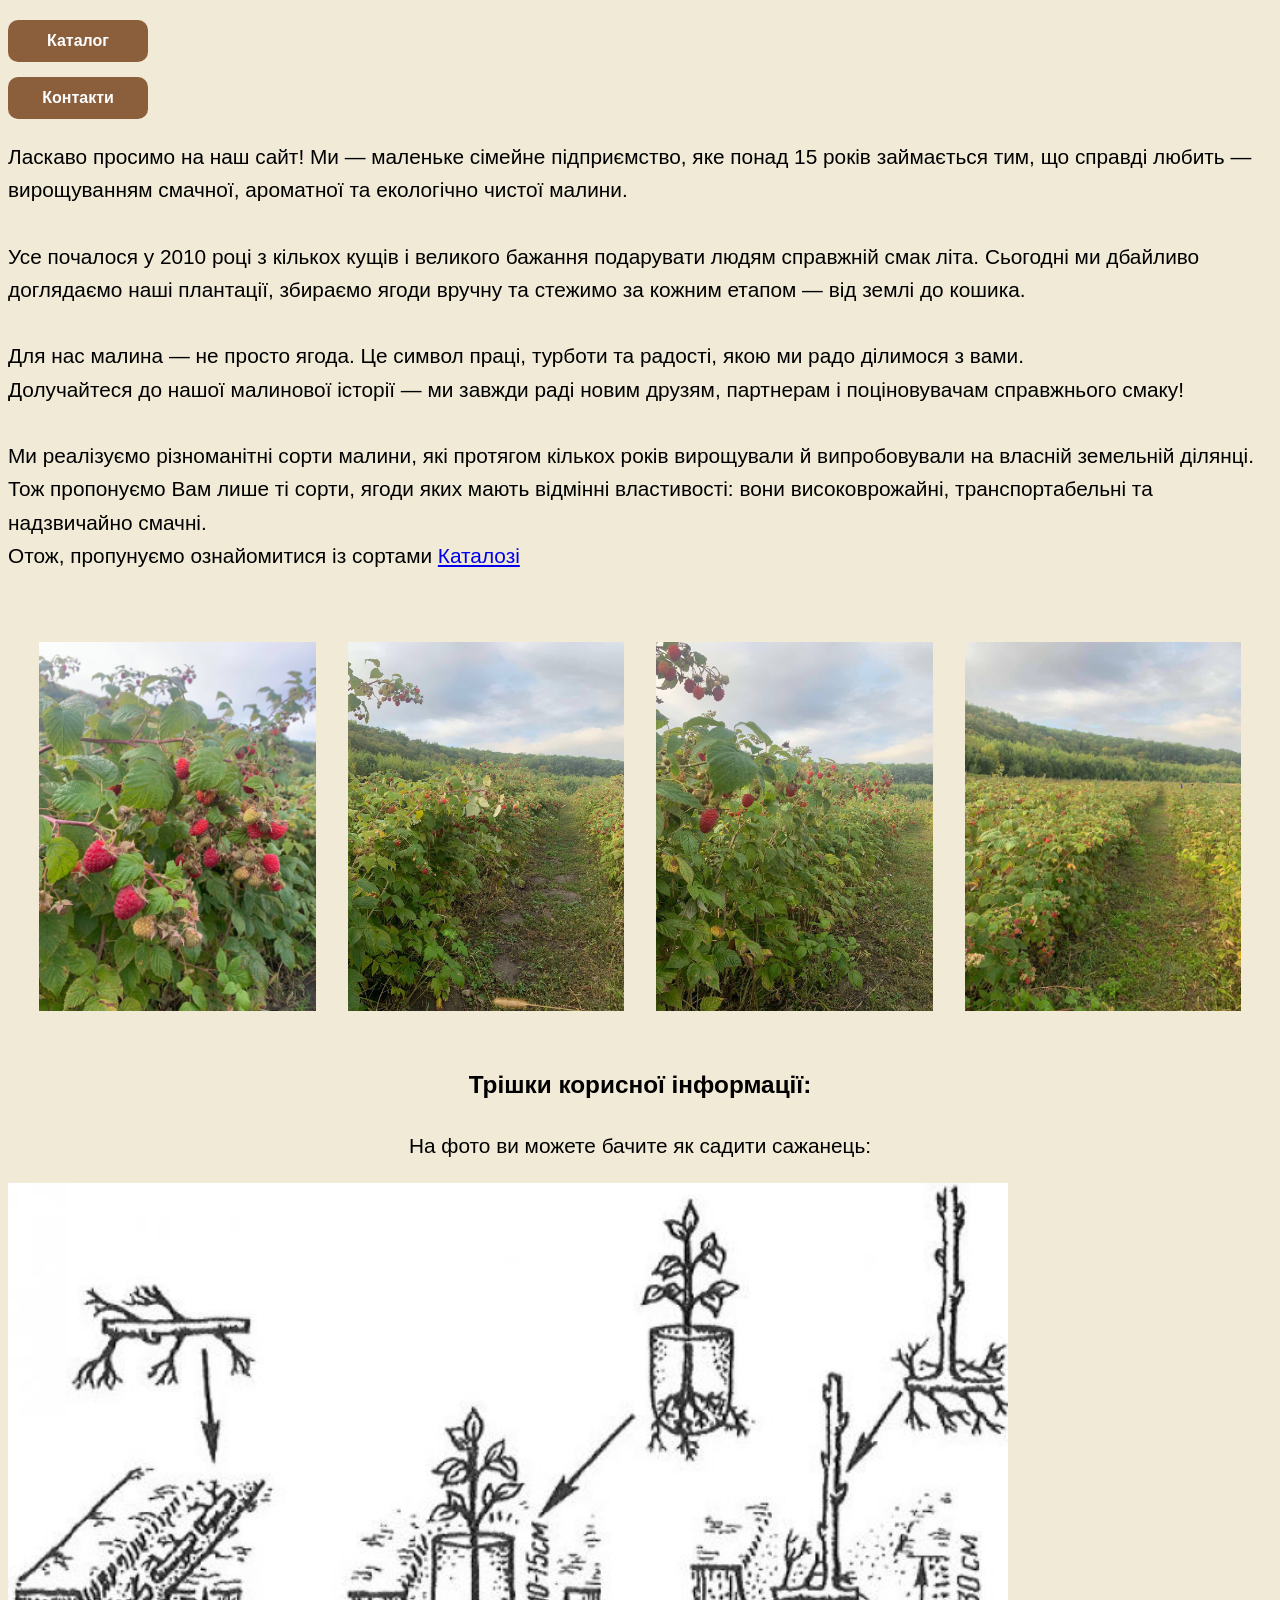
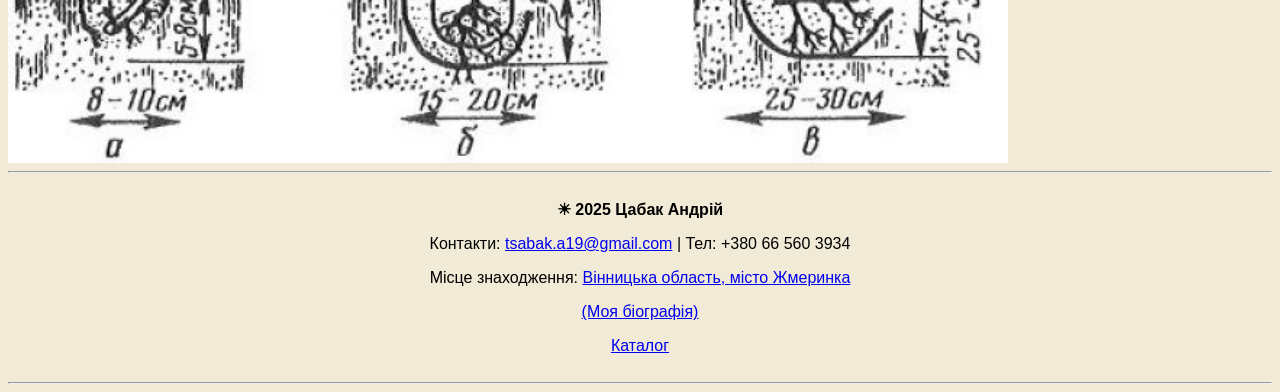
<file: index.html>
<!DOCTYPE html>
<html>
    <head>
     <title>МалинаФерма</title>
     <link rel="stylesheet" href="./i.style.css">
     
    </head>
    <body>
     
        

        <ul  class="menu">  
  

            <li><a href="katalog.html">Каталог</a></li>
            <li> <a href="pro%20nas.html">Контакти </a></li>
            
        </ul>
        
        
       <p  class="text">Ласкаво просимо на наш сайт! Ми — маленьке сімейне підприємство, яке понад 15 років займається тим, що справді любить — вирощуванням смачної, ароматної та екологічно чистої малини. <br>

<br>  Усе почалося у 2010 році з кількох кущів і великого бажання подарувати людям справжній смак літа. Сьогодні ми дбайливо доглядаємо наші плантації, збираємо ягоди вручну та стежимо за кожним етапом — від землі до кошика. <br>
  
<br> Для нас малина — не просто ягода. Це символ праці, турботи та радості, якою ми радо ділимося з вами.  
  
<br> Долучайтеся до нашої малинової історії — ми завжди раді новим друзям, партнерам і поціновувачам справжнього смаку! <br>
<br>Ми реалізуємо різноманітні сорти малини, які протягом кількох років вирощували й випробовували на власній земельній ділянці. 
<br>Тож пропонуємо Bам лише ті сорти, ягоди яких мають відмінні властивості: вони високоврожайні, транспортабельні та надзвичайно смачні.
<br> Отож, пропунуємо ознайомитися із сортами <a  class="decoration" href="katalog.html">Каталозі</a>  </p>

<br>  
<div  class="center" >
      <table cellspacing="30"  >
      <tr>
        
        <td class="foto1"><img src="photo_5368464973040317860_w.jpg" alt="" width="300"></td>
        
        
        <td class="foto1"><img src="photo_5368464973040317863_y.jpg" alt="" width="300"></td>
        
      
        <td class="foto1"><img src="photo_5368464973040317866_y.jpg" alt="" width="300"></td>
        
        
        <td class="foto1"><img src="photo_5368464973040317867_w.jpg" alt="" width="300"></td>
        
      </tr>
    </table>
    </div> 
    
      <div style="text-align: center ;" class="text">  
        <h3>Трішки корисної інформації:</h3>
       <p>На фото ви можете бачите як садити сажанець:</p>
       <a href="https://www.youtube.com/watch?v=1vSkmsgTlW0" target="_blank">
       <img src="./як висаджувати малину (октавія).jpg"  alt="Зображення малини " width="1000" >
       </a></div>
       
    </body>
    
  <footer>
    <hr>
    <div class="center">
    <table  width="100%">
      <tr>
        <td style="text-align: center;">
          <p><strong>☀︎ 2025 Цабак Андрій</strong></p>
          <p>Контакти: <a href="mailto:tsabak.a19@gmail.com"email.>tsabak.a19@gmail.com</a> | Тел: +380 66 560 3934</p>
           <p>Місце знаходження:  <a href="https://www.google.com/maps/place/%D0%96%D0%BC%D0%B5%D1%80%D0%B8%D0%BD%D0%BA%D0%B0,+%D0%92%D1%96%D0%BD%D0%BD%D0%B8%D1%86%D1%8C%D0%BA%D0%B0+%D0%BE%D0%B1%D0%BB%D0%B0%D1%81%D1%82%D1%8C/@49.0312807,28.0821204,12.6z/data=!4m6!3m5!1s0x4732a29eea829a9d:0xcfa8490cd0cf2c20!8m2!3d49.0390512!4d28.1085937!16zL20vMGRzeXAx?entry=ttu&g_ep=EgoyMDI1MDQzMC4xIKXMDSoASAFQAw%3D%3D " target="_blank">Вінницька область, місто Жмеринка</big></a></p>
            <p><a href="https://tilda.cc/page/?pageid=70366349&previewmode=yes" target="_blank">(Моя біографія)</a></p>
          <p>
            
           
            <a href="file:///C:/Users/ADMIN/Desktop/CSS=HTML/katalog.html">Каталог</a> 
        
          </p>
        </td>
      </tr>
    </table>
    </div>
    <hr>
  </footer>

</html>
</file>
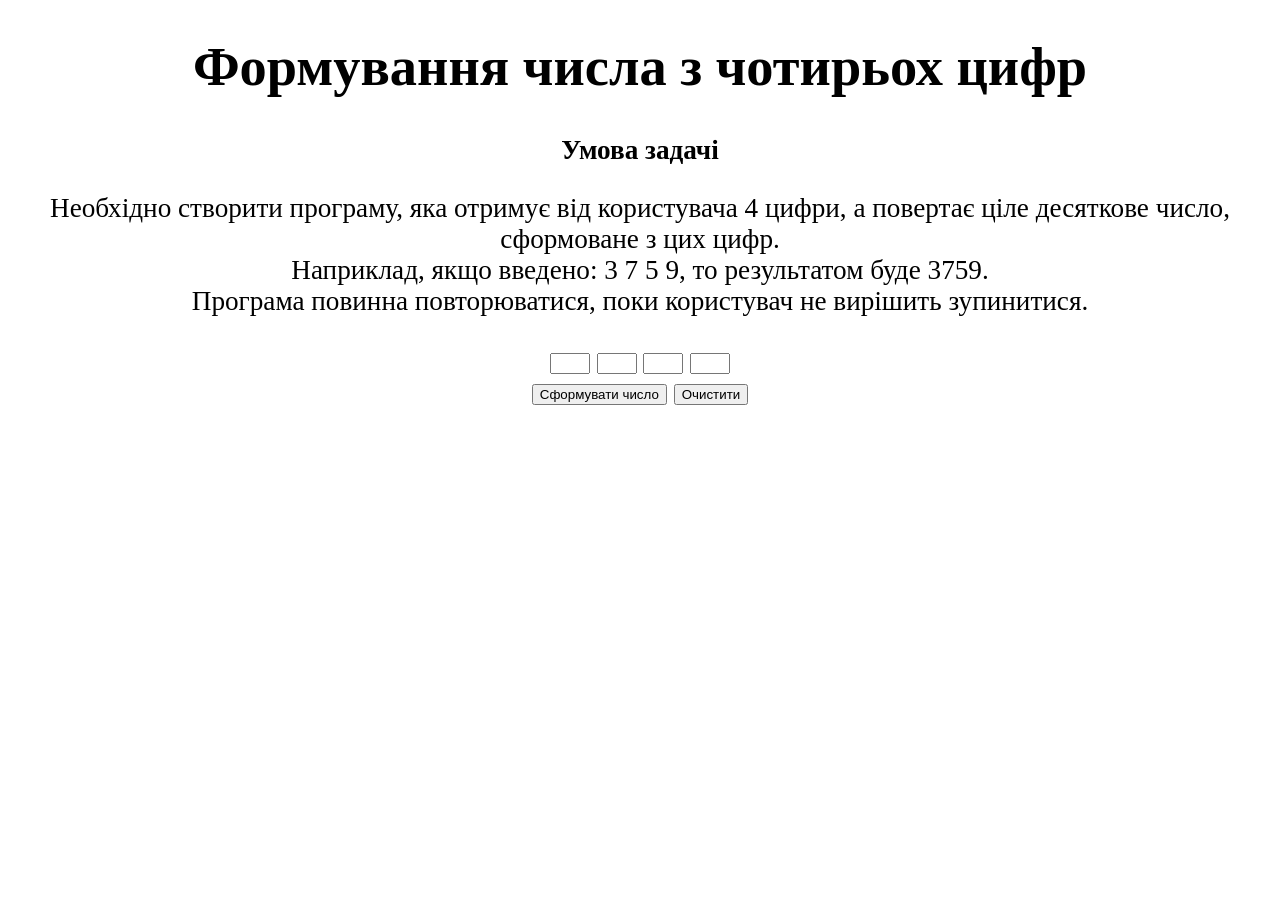
<file: fi.html>
<!DOCTYPE html>
<html lang="uk">
<head>
  <meta charset="UTF-8">
  <title>Формування числа з 4 цифр</title>
  <link rel="stylesheet" href="./fi.css">
</head>
<body>

  <h1>Формування числа з чотирьох цифр</h1>

  <div>
    <strong>Умова задачі</strong>
    <p>
      Необхідно створити програму, яка отримує від користувача 4 цифри,
      а повертає ціле десяткове число, сформоване з цих цифр. <br>
      Наприклад, якщо введено: 3 7 5 9, то результатом буде 3759. <br>
      Програма повинна повторюватися, поки користувач не вирішить зупинитися.
    </p>
  </div>

  <div>
    <input type="number" id="digit1" min="0" max="9">
    <input type="number" id="digit2" min="0" max="9">
    <input type="number" id="digit3" min="0" max="9">
    <input type="number" id="digit4" min="0" max="9">
  </div>

  <button onclick="generateNumber()">Сформувати число</button>
  <button onclick="clearAll()">Очистити</button>

  <div id="result"></div>
  <div id="error"></div>

  

  <script>
    function formNumber(a, b, c, d) {
      return a * 1000 + b * 100 + c * 10 + d;
    }

    function generateNumber() {
      const d1 = parseInt(document.getElementById("digit1").value);
      const d2 = parseInt(document.getElementById("digit2").value);
      const d3 = parseInt(document.getElementById("digit3").value);
      const d4 = parseInt(document.getElementById("digit4").value);

      const resultDiv = document.getElementById("result");
      const errorDiv = document.getElementById("error");

      resultDiv.textContent = '';
      errorDiv.textContent = '';

      if (
        isNaN(d1) || isNaN(d2) || isNaN(d3) || isNaN(d4) ||
        d1 < 0 || d1 > 9 || d2 < 0 || d2 > 9 || d3 < 0 || d3 > 9 || d4 < 0 || d4 > 9
      ) {
        errorDiv.textContent = " Введіть усі 4 цифри від 0 до 9.";
        return;
      }

      const number = formNumber(d1, d2, d3, d4);
      resultDiv.textContent = ` Отримане число ${number}`;

      
      const newItem = document.createElement("li");
      newItem.textContent = number;
      historyList.appendChild(newItem);
    }

    function clearAll() {
      document.getElementById("digit1").value = '';
      document.getElementById("digit2").value = '';
      document.getElementById("digit3").value = '';
      document.getElementById("digit4").value = '';

      document.getElementById("result").textContent = '';
      document.getElementById("error").textContent = '';
      
    }
  </script>

</body>
</html>
</file>
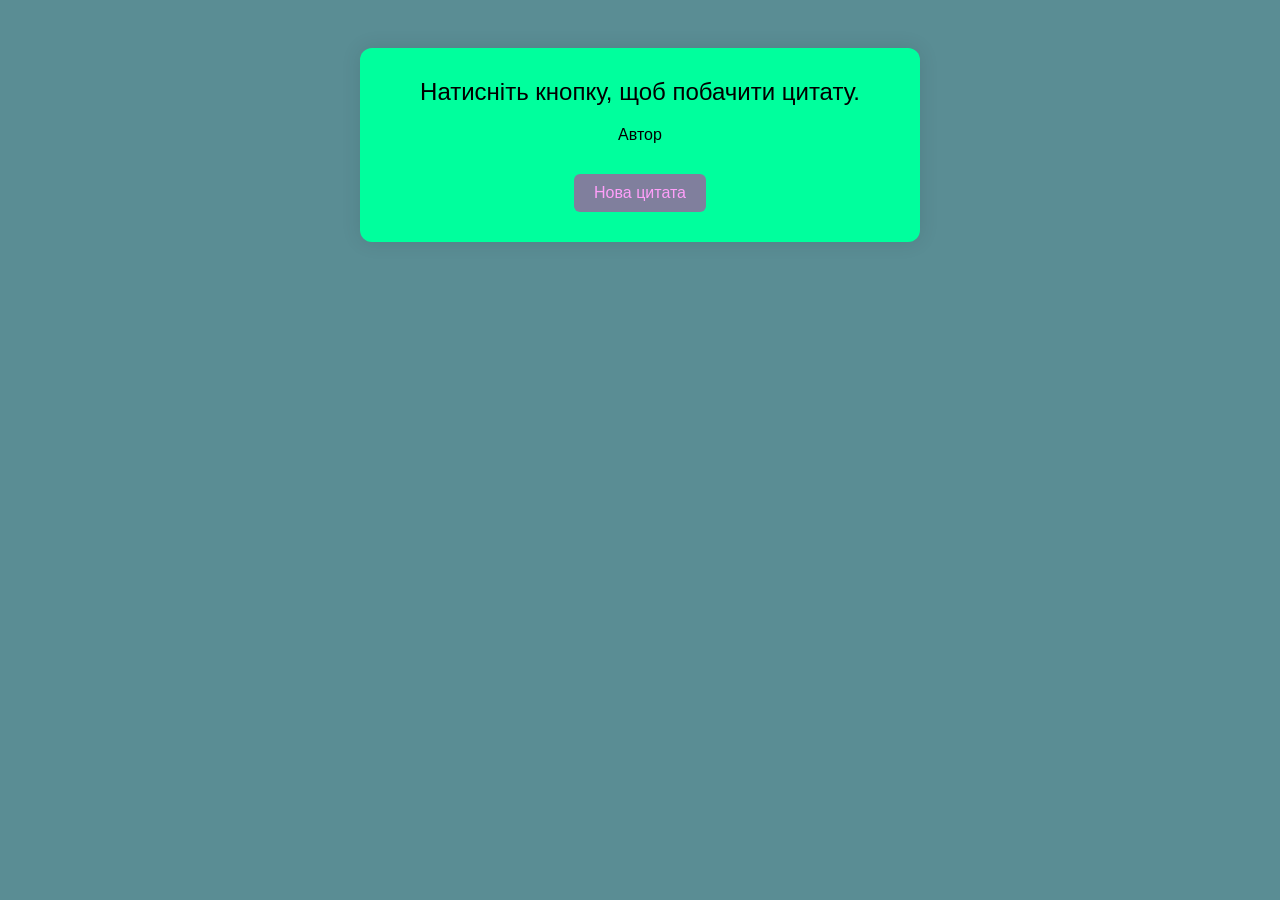
<file: generet.html>
<!DOCTYPE html>
<html lang="uk">
<head>
  <meta charset="UTF-8">
  <title>Генератор випадкових цитат</title>
  <style>
    body {
      font-family: 'Arial', sans-serif;
      background-color: #5a8d94;
      padding: 40px;
      text-align: center;
    }

    .quote-box {
      background: rgb(0, 255, 157);
      border-radius: 12px;
      padding: 30px;
      max-width: 500px;
      margin: auto;
      box-shadow: 0 0 20px rgba(0,0,0,0.1);
    }

    .quote {
      font-size: 1.5em;
      margin-bottom: 20px;
    }

    .author {
      font-size: 1em;
      color: #000000;
    }

    button {
      margin-top: 30px;
      padding: 10px 20px;
      font-size: 1em;
      border: none;
      background-color: #ff009d80;
      color: rgb(255, 159, 250);
      border-radius: 6px;
      cursor: pointer;
    }

    button:hover {
      background-color: #7e0f6bad;
    }
  </style>
</head>
<body>

  <div class="quote-box">
    <div class="quote" id="quote">Натисніть кнопку, щоб побачити цитату.</div>
    <div class="author" id="author">Автор</div>
    <button onclick="newQuote()">Нова цитата</button>
  </div>

  <script>
    const quotes = [
      { text: "Спочатку вони ігнорують тебе, потім сміються з тебе, потім борються з тобою, а потім ти перемагаєш.", author: "Махатма Ганді" },
      { text: "Просто зроби це!", author: "Шайа ЛаБаф" },
      { text: "Життя не шахмати, одного мата не хвате ", author: "Вадим" },
      { text: "Успіх приходить до тих, хто діє, а не чекає.", author: "Альберт Ейнштейн" },
      { text: "Закон самоіндукції допомагає здати іспит з фізики", author: "Ілько"},
      { text: "Сон, для слабких", author: "Ілько" }
      
    ];

    function newQuote() {
      const randomIndex = Math.floor(Math.random() * quotes.length);
      document.getElementById("quote").textContent = quotes[randomIndex].text;
      document.getElementById("author").textContent = "— " + quotes[randomIndex].author;
    }
  </script>

</body>
</html>
</file>
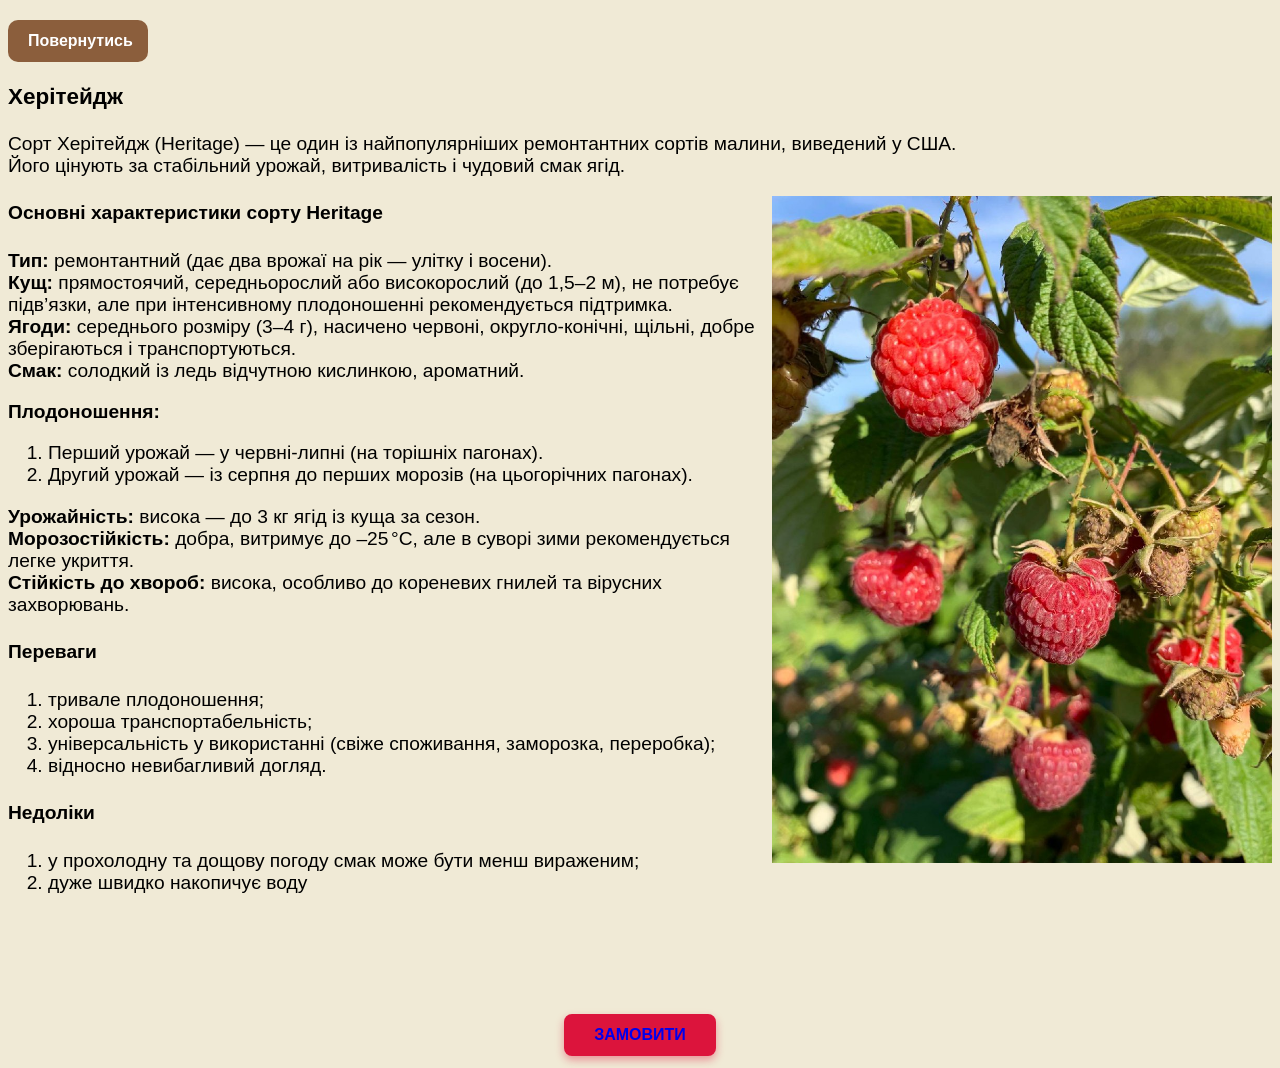
<file: heritedg.html>
<!DOCTYPE html>
<html lang="en">
<head>
    <meta charset="UTF-8">
    <meta name="viewport" content="width=device-width, initial-scale=1.0">
    <title>Херітейдж</title>
    <link rel="stylesheet" href="k.style.css">
</head>
<body>
   
    <ul class="menu">
        <li><a href="katalog.html">Повернутись</a></li>
    </ul>
    <big>
 <h3>Херітейдж</h3> 
 <p>Сорт Херітейдж (Heritage) — це один із найпопулярніших ремонтантних сортів малини, виведений у США.
 <br>Його цінують за стабільний урожай, витривалість і чудовий смак ягід.</p>
 <img src="./photo_5368464973040319043_y.jpg" alt="" style="float: right; width: 500px">  
</body>
 <h4>Основні характеристики сорту Heritage</h4>
 <p><strong>Тип:</strong> ремонтантний (дає два врожаї на рік — улітку і восени).
 <br><strong>Кущ:</strong> прямостоячий, середньорослий або високорослий (до 1,5–2 м), не потребує підв’язки, але при інтенсивному плодоношенні рекомендується підтримка.
 <br><strong>Ягоди:</strong> середнього розміру (3–4 г), насичено червоні, округло-конічні, щільні, добре зберігаються і транспортуються.
 <br><strong>Смак:</strong> солодкий із ледь відчутною кислинкою, ароматний.</p>
 <strong>Плодоношення:</strong>
<ol>
    <li>Перший урожай — у червні-липні (на торішніх пагонах).</li>

 <li>Другий урожай — із серпня до перших морозів (на цьогорічних пагонах).</li>
    </ol>
 <p><strong>Урожайність:</strong> висока — до 3 кг ягід із куща за сезон.
 <br><strong>Морозостійкість:</strong> добра, витримує до –25 °C, але в суворі зими рекомендується легке укриття.
 <br><strong>Стійкість до хвороб:</strong> висока, особливо до кореневих гнилей та вірусних захворювань. </p>
 <h4>Переваги</h4>
 <ol>
 <li> тривале плодоношення;</li>
 <li> хороша транспортабельність;</li>
<li> універсальність у використанні (свіже споживання, заморозка, переробка); </li>
 <li>відносно невибагливий догляд.</li>
 </ol>
 <h4>Недоліки</h4>
 <ol>
 <li> у прохолодну та дощову погоду смак може бути менш вираженим;</li>
 <li>дуже швидко накопичує воду</p></li>
 </ol>

 </big>

 
        <button class="lo">
        <a href="zamovlena.html?">ЗАМОВИТИ </a>
      </button>
    </font>
 </body>

</html>
</file>
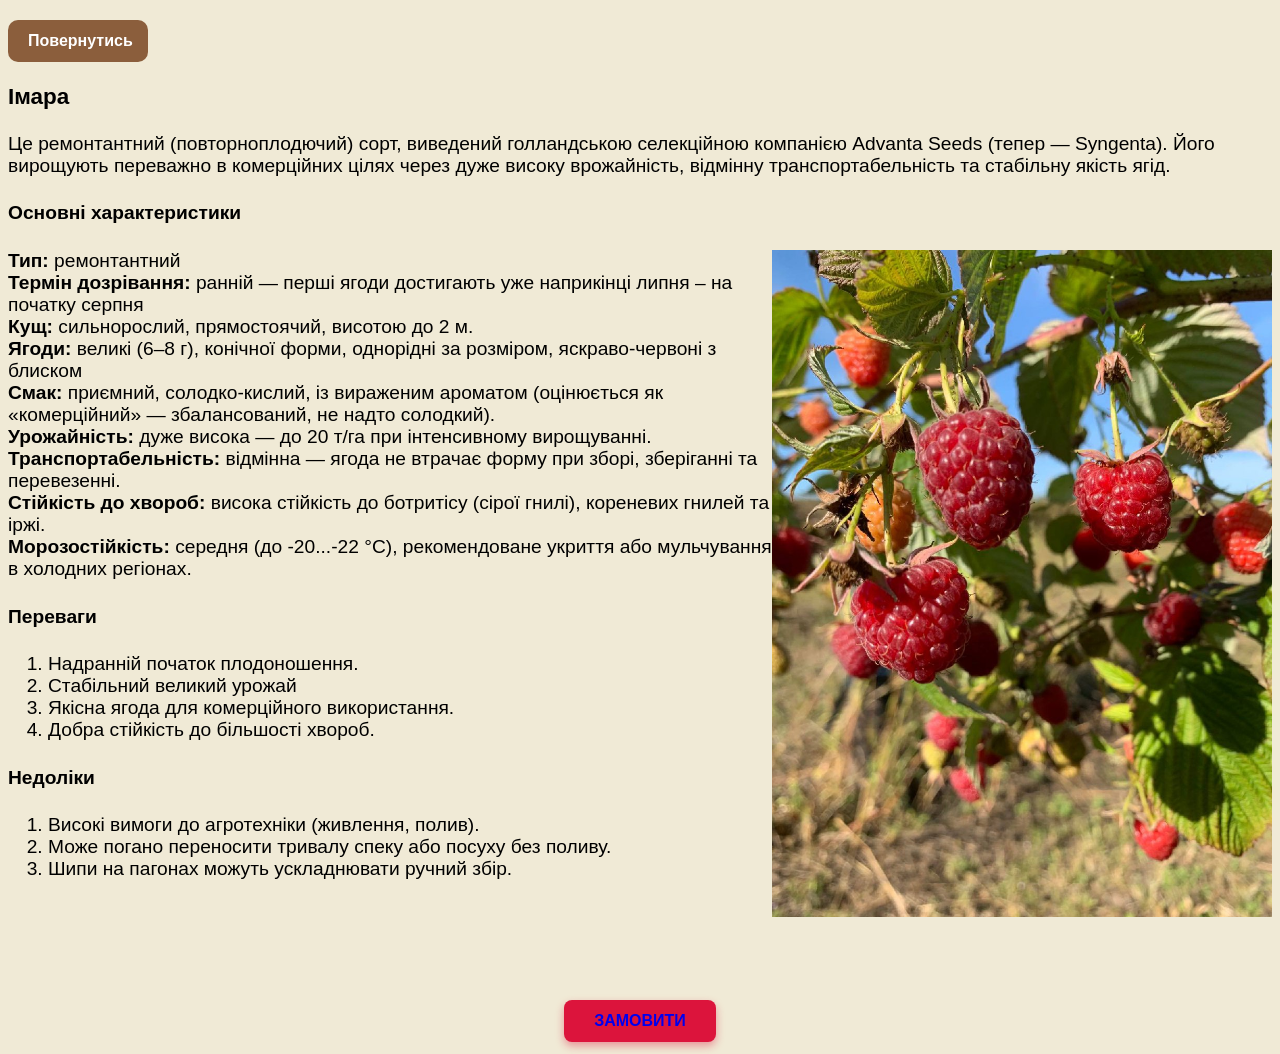
<file: imara.html>
<!DOCTYPE html>
<html lang="en">
<head>
    <meta charset="UTF-8">
    <meta name="viewport" content="width=device-width, initial-scale=1.0">
    <title>Імара</title>
    <link rel="stylesheet" href="k.style.css">
    
</head>
<body >
     
    <ul class="menu">
        <li><a href="katalog.html">Повернутись</a></li>
    </ul>
    <big>
    <h3>Імара</h3>
    <P>Це ремонтантний (повторноплодючий) сорт, виведений голландською селекційною компанією Advanta Seeds (тепер — Syngenta). Його вирощують переважно в комерційних цілях через дуже високу врожайність, відмінну транспортабельність та стабільну якість ягід.</P>
    <h4>Основні характеристики</h4>
    <img src="./photo_5368464973040319041_y.jpg" alt=""  style="float: right; width: 500px">
    <p><strong>Тип:</strong> ремонтантний
    <br><strong>Термін дозрівання:</strong> ранній — перші ягоди достигають уже наприкінці липня – на початку серпня 
    <br><strong>Кущ:</strong> сильнорослий, прямостоячий, висотою до 2 м.
    <br><strong>Ягоди:</strong> великі (6–8 г), конічної форми, однорідні за розміром, яскраво-червоні з блиском
    <br><strong>Смак:</strong> приємний, солодко-кислий, із вираженим ароматом (оцінюється як «комерційний» — збалансований, не надто солодкий).
     <br><strong>Урожайність:</strong> дуже висока — до 20 т/га при інтенсивному вирощуванні.
    <br><strong>Транспортабельність:</strong> відмінна — ягода не втрачає форму при зборі, зберіганні та перевезенні.
    <br><strong>Стійкість до хвороб:</strong> висока стійкість до ботритісу (сірої гнилі), кореневих гнилей та іржі.
    <br>  <strong>  Морозостійкість:</strong> середня (до -20...-22 °C), рекомендоване укриття або мульчування в холодних регіонах.</p>

     <h4> Переваги</h4>
     <ol>
     <li> Надранній початок плодоношення.</li>
     <li> Стабільний великий урожай</li>
     <li> Якісна ягода для комерційного використання.</li>
     <li>Добра стійкість до більшості хвороб.</li> 
     </ol>
       
    <h4>Недоліки</h4>
    <ol>
    <li> Високі вимоги до агротехніки (живлення, полив).</li>
    <li> Може погано переносити тривалу спеку або посуху без поливу.</li>
    <li> Шипи на пагонах можуть ускладнювати ручний збір.</li>
    </ol>
    </big>
    
        <button class="lo">
        <a href="zamovlena.html?">ЗАМОВИТИ </a>
      </button>
    </font>
</body>

</html>
</file>
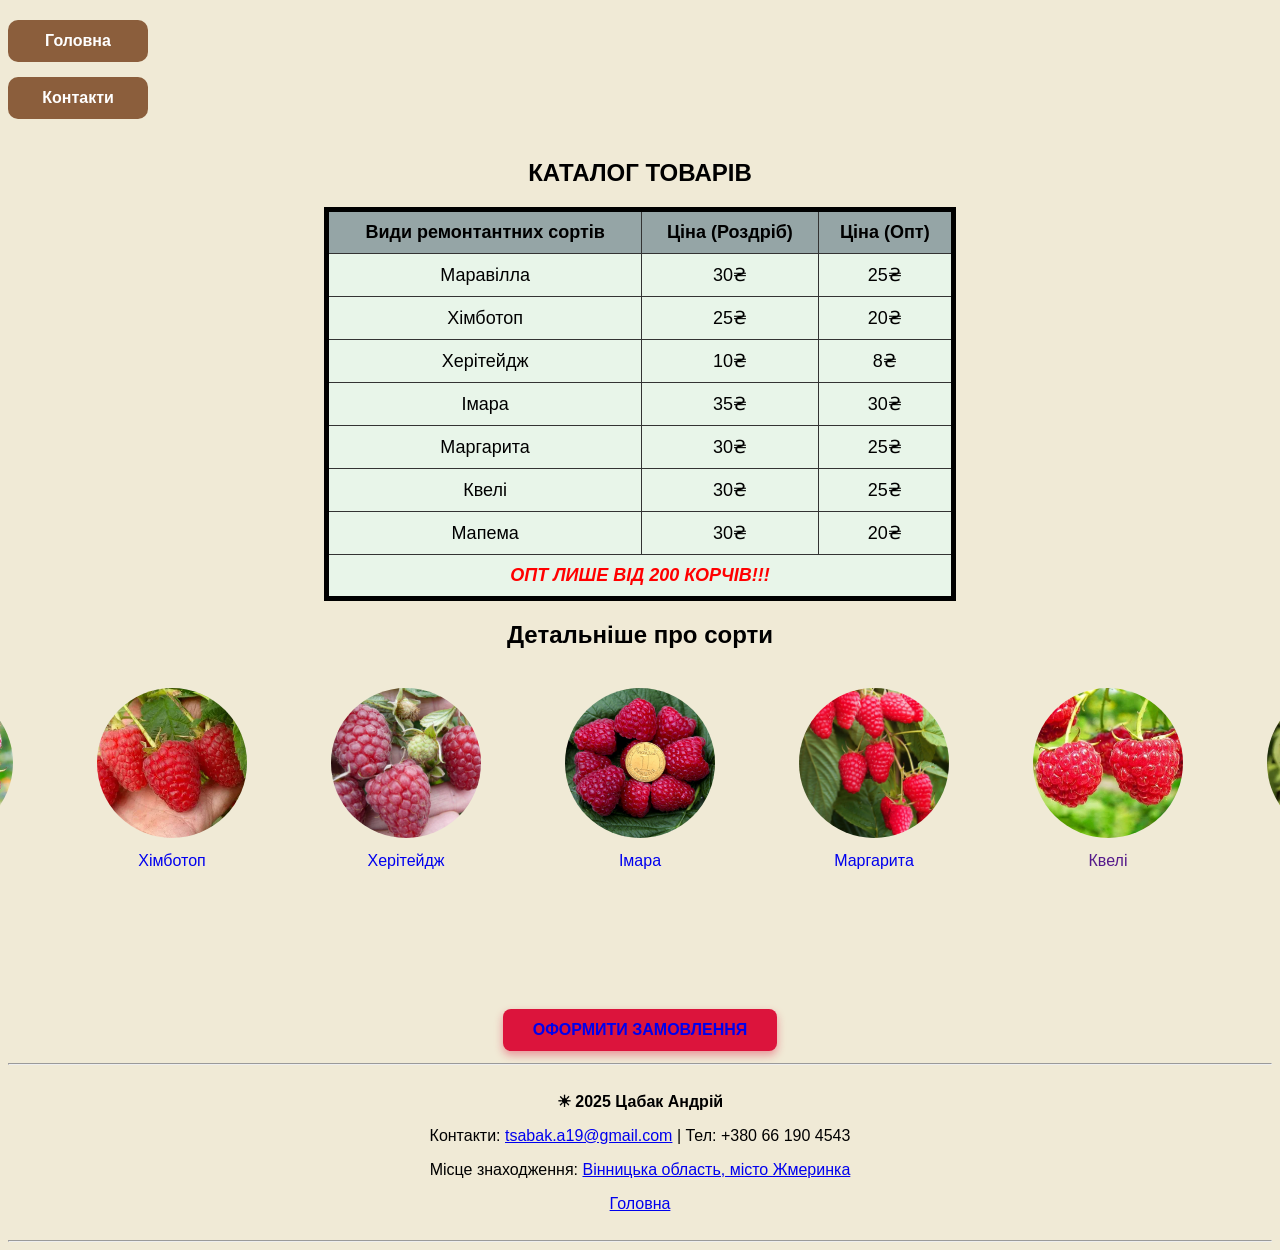
<file: katalog.html>
<!DOCTYPE html>
<html lang="en">
<head>
    <meta name="viewport" content="width=device-width, initial-scale=1.0">
    <title>Каталог товарів</title>
    <link rel="stylesheet" href="./k.style.css">
    <style>
      img{
        border-radius: 50%;
      }
    </style>
</head>
<body>
    
    <ul class="menu">  
      
        <li><a href="index.html">Головна</a></li>
        <li><a href="pro%20nas.html">Контакти</a></li>
        </div>
    </ul>
   

    
    <div class="table">
  <table class="catalog">
    <caption><b>КАТАЛОГ ТОВАРІВ</b></caption>
    <thead>
      <tr>
        <th>Види ремонтантних сортів</th>
        <th>Ціна (Роздріб)</th>
        <th>Ціна (Опт)</th>
      </tr>
    </thead>
    <tbody>
      <tr>
        <td>Маравілла</td>
        <td>30₴</td>
        <td>25₴</td>
      </tr>
      <tr>
        <td>Хімботоп</td>
        <td>25₴</td>
        <td>20₴</td>
      </tr>
      <tr>
        <td>Херітейдж</td>
        <td>10₴</td>
        <td>8₴</td>
      </tr>
      <tr>
        <td>Імара</td>
        <td>35₴</td>
        <td>30₴</td>
      </tr>
      <tr>
        <td>Маргарита</td>
        <td>30₴</td>
        <td>25₴</td>
      
      </tr>
      <tr>
        <td>Квелі</td>
        <td>30₴</td>
        <td>25₴</td>
      
      </tr>
      <tr>
        <td>Мапема</td>
        <td>30₴</td>
        <td>20₴</td>
      
      </tr>
      
      

    </tbody>
    <tfoot>
      <tr>
        <th colspan="3">
          <i class="warning">ОПТ ЛИШЕ ВІД 200 КОРЧІВ!!!</i>
        </th>
      </tr>
    </tfoot>
  </table>
</div>


<h2 class="center">Детальніше про сорти</h2> 
<div class="po">
<table class="center" cellspacing="" width="80% " align="center">
    <tr>
      <td    >
        <a href="maravila.html" class="maravila">
          <figure>
          <img  src="./маравіла.jpg" alt="Маравілла" width="150">
          <figcaption> Маравілла </figcaption>
           
            </figure>
        </a>
      </td>
      <td    >
        <a href="himbotop.html"  class="maravila">
          <figure>
          <img src="./хімботоп.webp" alt="Хімботоп" width="150"><br>
          
          <figcaption>Хімботоп</figcaption>
          </figure>
        </a>
      </td>
      <td >
        <a href="heritedg.html"  class="maravila">
          <figure>
          <img src="./Херітейдж.png" alt="Херітейдж" width="150"><br>
          <figcaption>Херітейдж</figcaption>
          </figure>
        </a>
      </td>
      <td >
        
        <a href="imara.html"  class="maravila">
          <figure>
          <img src="./Імара.jpg" alt="Імара" width="150"><br>
          <figcaption> Імара</figcaption>
          </figure>
        </a>
      </td>
      <td   >
        <a href="margarita.html"  class="maravila">
          <figure>
          <img src="./маргарита.webp" alt="Маргарита" width="150"><br>
           <figcaption>Маргарита</figcaption>
          </figure>
        </a>
      </td>
      <td   >
        <a href=""  class="maravila">
          <figure>
          <img src="./malina-kveli.jpg" alt="Квелі" width="150"><br>
           <figcaption>Квелі</figcaption>
          </figure>
        </a>
      </td> 
      <td   >
        <a href=""  class="maravila">
          <figure>
          <img src="./Mapema.webp" alt="Мапема" width="150"><br>
           <figcaption>Мапема</figcaption>
          </figure>
        </a>
      </td> 
    </tr>
  </table>
  </div>

    

        <button class="lo">
        <a href="zamovlena.html?">ОФОРМИТИ ЗАМОВЛЕННЯ </a>
      </button>
    
   
    
</body>


<footer>
<footer>
    <hr>
    <table class="center" width="100%">
      <tr>
       <td style="text-align: center;">
          <p><strong>☀︎ 2025 Цабак Андрій</strong></p>
          <p>Контакти: <a href="tsabak.a19@gmail.com"email.>tsabak.a19@gmail.com</a> | Тел: +380 66 190 4543</p>
           <p>Місце знаходження:  <a href="https://www.google.com/maps/place/%D0%96%D0%BC%D0%B5%D1%80%D0%B8%D0%BD%D0%BA%D0%B0,+%D0%92%D1%96%D0%BD%D0%BD%D0%B8%D1%86%D1%8C%D0%BA%D0%B0+%D0%BE%D0%B1%D0%BB%D0%B0%D1%81%D1%82%D1%8C/@49.0312807,28.0821204,12.6z/data=!4m6!3m5!1s0x4732a29eea829a9d:0xcfa8490cd0cf2c20!8m2!3d49.0390512!4d28.1085937!16zL20vMGRzeXAx?entry=ttu&g_ep=EgoyMDI1MDQzMC4xIKXMDSoASAFQAw%3D%3D " target="_blank">Вінницька область, місто Жмеринка</big></a></p>
           
          <p>
             <a href="index.html">Головна</a> 
           
           
          </p>
          
        </td>
      </tr>
    </table>
    <hr>
  </footer>
</footer>
</html>
</file>
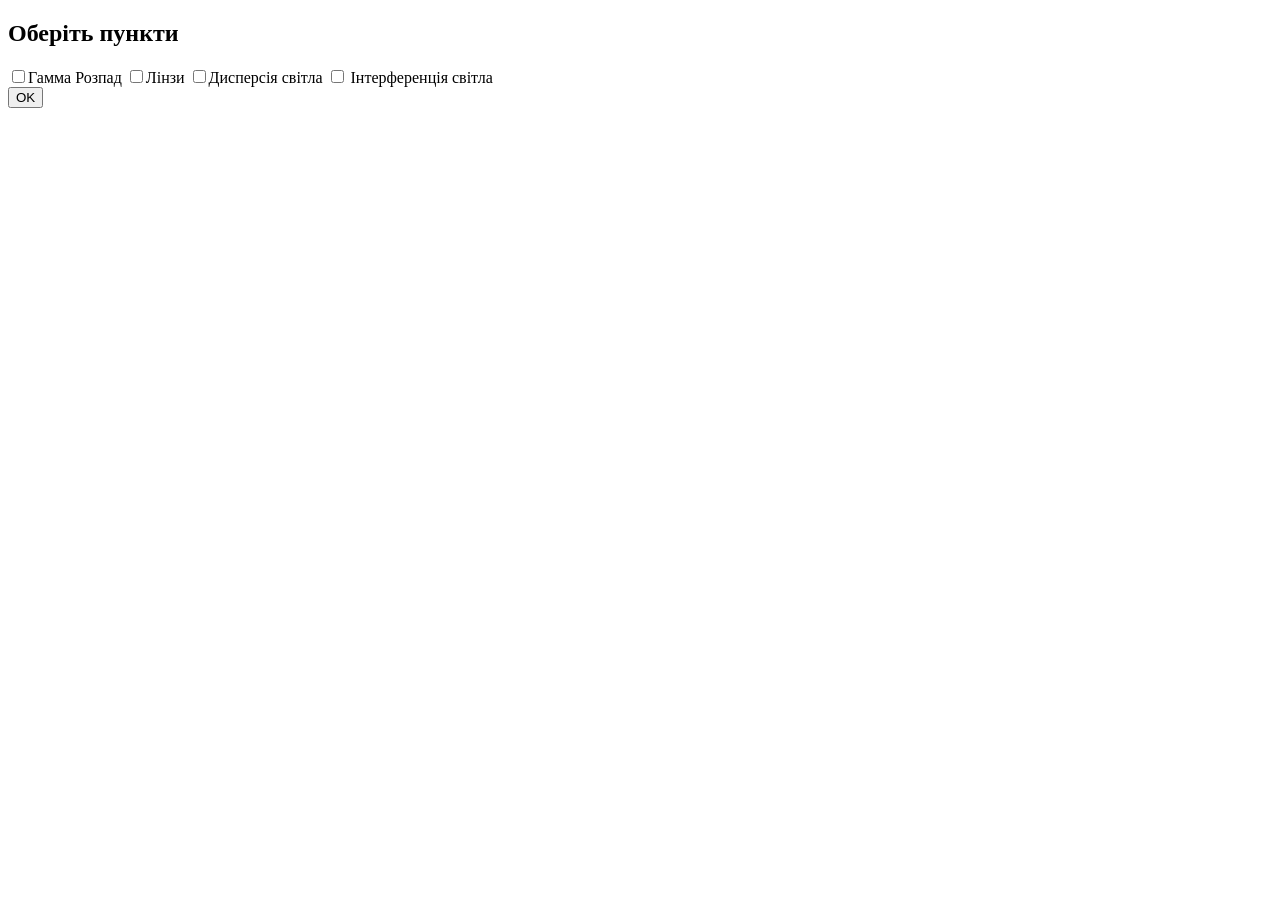
<file: lab 7.html>
<!DOCTYPE html>
<html lang="uk">
<head>
  <meta charset="UTF-8" />
  <title>Селекторні кнопки</title>
  
</head>
<body>

  <h2>Оберіть пункти</h2>
  <div class="checkbox-group">
    <label><input type="checkbox" value="Гамма Розпад">Гамма Розпад</label>
    <label><input type="checkbox" value="Лінзи">Лінзи</label>
    <label><input type="checkbox" value="Дисперсія світла">Дисперсія світла</label>
    <label><input type="checkbox" value="Інтерференція світла"> Інтерференція світла</label>
  </div>

  <button onclick="showSelection()">OK</button>

  <script>
    function showSelection() {
      const checkboxes = document.querySelectorAll('.checkbox-group input[type="checkbox"]');
      const selectedItems = [];

      checkboxes.forEach(cb => {
        if (cb.checked) {
          selectedItems.push(cb.value);
        }
      });

      const message = selectedItems.length > 0 
        ? "Ви обрали:\n" + selectedItems.join("\n")
        : "Жоден пункт не обрано.";

     
      const newWindow = window.open('', '', 'width=400,height=300');
      newWindow.document.write(`<pre>${message}</pre>`);
    }
  </script>

</body>
</html>
</file>
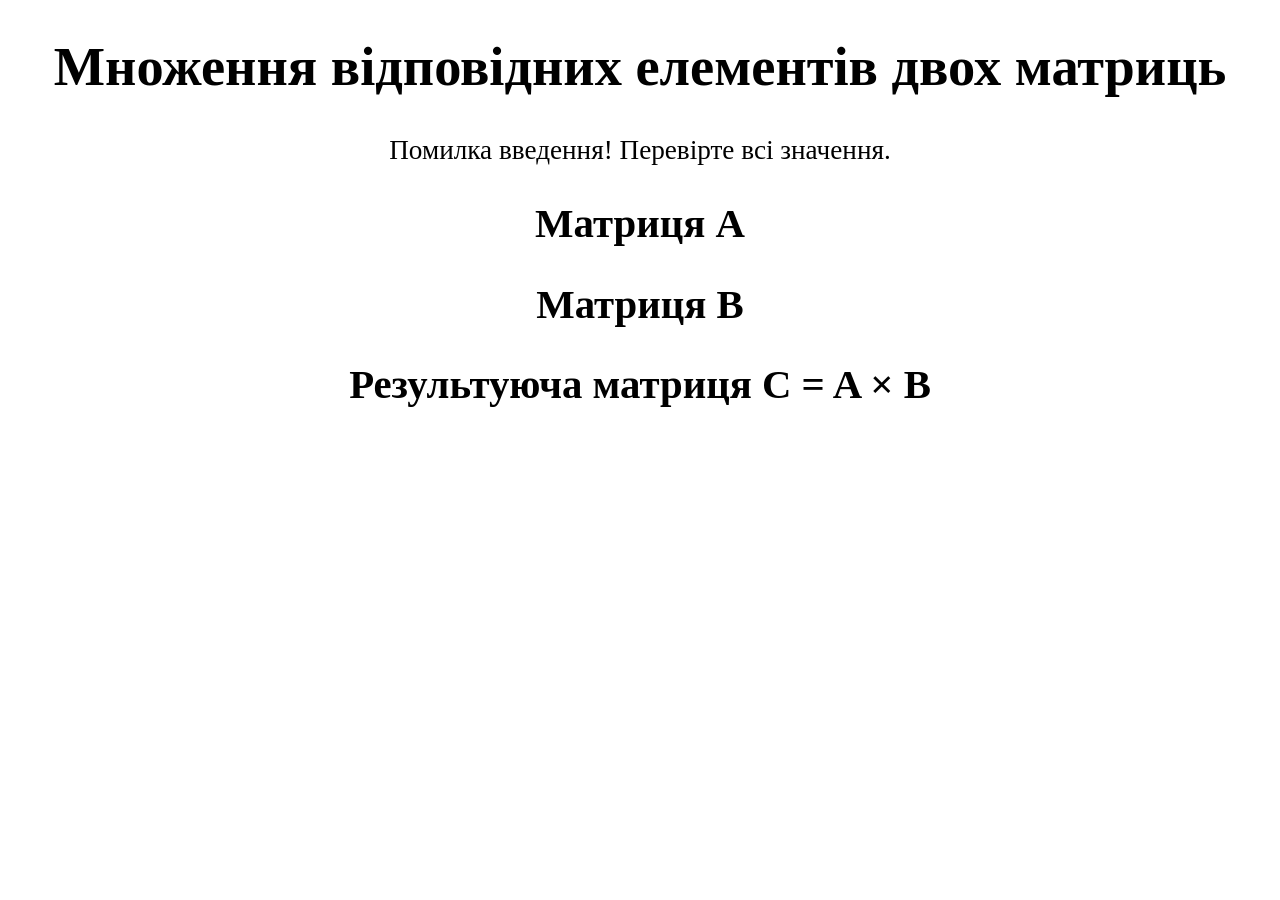
<file: lab6.2.html>
<!DOCTYPE html>
<html lang="uk">
<head>
  <meta charset="UTF-8">
  <title>Множення елементів матриць</title>
  <link rel="stylesheet" href="/fi.css">
</head>
<body>

  <h1>Множення відповідних елементів двох матриць</h1>
  <div id="error" class="error"></div>

  <div id="matrix1Container">
    <h2>Матриця A</h2>
  </div>
  <div id="matrix2Container">
    <h2>Матриця B</h2>
  </div>
  <div id="resultContainer">
    <h2>Результуюча матриця C = A × B</h2>
  </div>

  <script>
    function isValidNumber(value) {
      const num = parseInt(value);
      return !isNaN(num) && num > 0;
    }

    function generateRandomMatrix(rows, cols, min, max) {
      const matrix = [];
      for (let i = 0; i < rows; i++) {
        const row = [];
        for (let j = 0; j < cols; j++) {
          const rand = Math.floor(Math.random() * (max - min + 1)) + min;
          row.push(rand);
        }
        matrix.push(row);
      }
      return matrix;
    }

    function multiplyMatrices(A, B) {
      const rows = A.length;
      const cols = A[0].length;
      const result = [];
      for (let i = 0; i < rows; i++) {
        const row = [];
        for (let j = 0; j < cols; j++) {
          row.push(A[i][j] * B[i][j]);
        }
        result.push(row);
      }
      return result;
    }

    function renderMatrix(containerId, matrix, highlight = false) {
      const container = document.getElementById(containerId);
      const table = document.createElement("table");

      matrix.forEach(row => {
        const tr = document.createElement("tr");
        row.forEach(cell => {
          const td = document.createElement("td");
          td.textContent = cell;
          if (highlight) td.classList.add("highlight");
          tr.appendChild(td);
        });
        table.appendChild(tr);
      });

      container.appendChild(table);
    }

    function start() {
      const errorDiv = document.getElementById("error");
      errorDiv.textContent = "";

      const rows = prompt("Введіть кількість рядків (ціле число > 0):");
      const cols = prompt("Введіть кількість стовпців (ціле число > 0):");
      const a = prompt("Введіть мінімальне значення випадкових чисел:");
      const b = prompt("Введіть максимальне значення випадкових чисел:");

      if (!isValidNumber(rows) || !isValidNumber(cols) || isNaN(a) || isNaN(b) || parseInt(a) > parseInt(b)) {
        errorDiv.textContent = " Помилка введення! Перевірте всі значення.";
        return;
      }

      const r = parseInt(rows);
      const c = parseInt(cols);
      const min = parseInt(a);
      const max = parseInt(b);

      const matrixA = generateRandomMatrix(r, c, min, max);
      const matrixB = generateRandomMatrix(r, c, min, max);
      const resultMatrix = multiplyMatrices(matrixA, matrixB);

      renderMatrix("matrix1Container", matrixA);
      renderMatrix("matrix2Container", matrixB);
      renderMatrix("resultContainer", resultMatrix, true);
    }

    window.onload = start;
  </script>
</body>
</html>
</file>
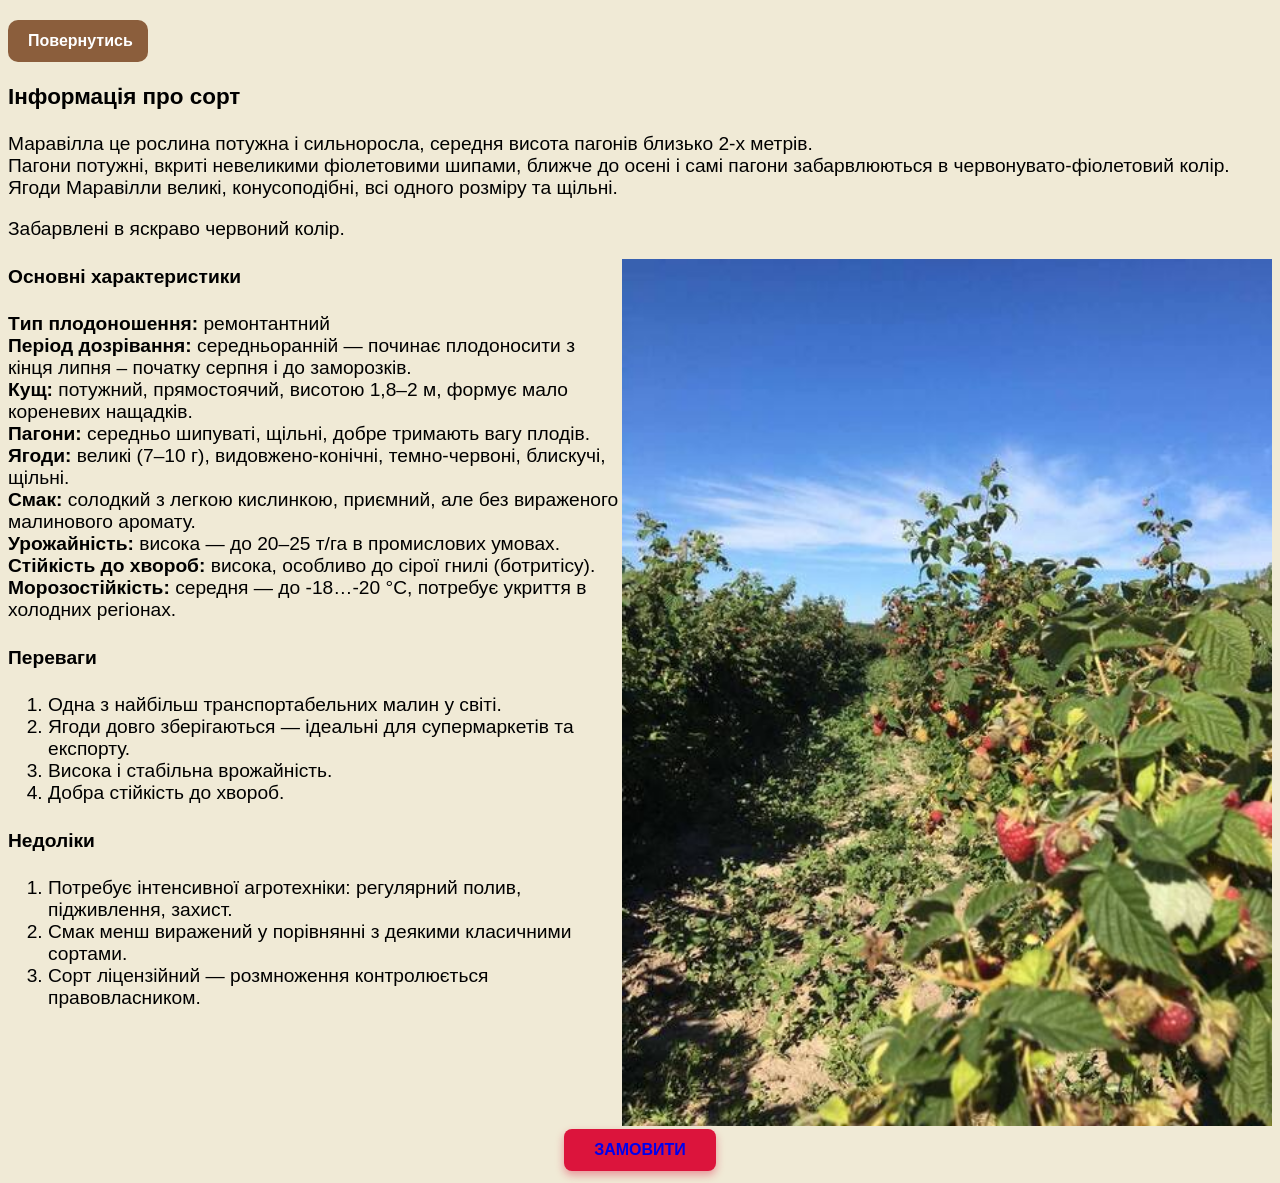
<file: maravila.html>
<!DOCTYPE html>
<html lang="en">
<head>
    <meta charset="UTF-8">
    <meta name="viewport" content="width=device-width, initial-scale=1.0">
    <title> Маравілла</title>
    <link rel="stylesheet" href="k.style.css">
</head>
<body>
   
    <ul class="menu">
     <li><a href="katalog.html">Повернутись</a></li>

    </ul>
<big>
    <h3>Інформація про сорт</h3>
    <p>Маравілла це рослина потужна і сильноросла, середня висота пагонів близько 2-х метрів. 
    <br> Пагони потужні, вкриті невеликими фіолетовими шипами, ближче до осені і самі пагони забарвлюються в червонувато-фіолетовий колір.
    <br>Ягоди Маравілли великі, конусоподібні, всі одного розміру та щільні.  
      <p>Забарвлені в яскраво червоний колір. </p>
      <div class="block1"><img src="./photo_5224480553833720827_y(2).jpg" alt="" style="float: right; width: 650px"></div>
     <h4>Основні характеристики</h4>
     <p> <strong>Tип плодоношення:</strong> ремонтантний
     <br><strong>Період дозрівання:</strong> середньоранній — починає плодоносити з кінця липня – початку серпня і до заморозків.
     <br><strong>Кущ:</strong> потужний, прямостоячий, висотою 1,8–2 м, формує мало кореневих нащадків.
     <br><strong>Пагони:</strong> середньо шипуваті, щільні, добре тримають вагу плодів.
     <br><strong>Ягоди: </strong>великі (7–10 г), видовжено-конічні, темно-червоні, блискучі, щільні.
     <br><strong>Смак:</strong> солодкий з легкою кислинкою, приємний, але без вираженого малинового аромату.
     <br><strong>Урожайність:</strong> висока — до 20–25 т/га в промислових умовах.
     <br><strong>Стійкість до хвороб:</strong> висока, особливо до сірої гнилі (ботритісу).
     <br><strong>Морозостійкість:</strong> середня — до -18…-20 °C, потребує укриття в холодних регіонах.</p>

     <h4>Переваги</h4>
     <ol>
     <li> Одна з найбільш транспортабельних малин у світі.</li>
     <li>Ягоди довго зберігаються — ідеальні для супермаркетів та експорту.</li>
     <li>Bисока і стабільна врожайність.</li>
     <li>Добра стійкість до хвороб.</li>
     </ol>

     <h4>Недоліки</h4>
     <ol>
     <li>Потребує інтенсивної агротехніки: регулярний полив, підживлення, захист.</li>
     <li>Смак менш виражений у порівнянні з деякими класичними сортами.</li>
     <li>Сорт ліцензійний — розмноження контролюється правовласником.</li>
     </ol>


     
        <button class="lo">
        <a href="zamovlena.html?">ЗАМОВИТИ </a>
      </button>
</big>


             
   </font>         
</body>

</html>
</file>
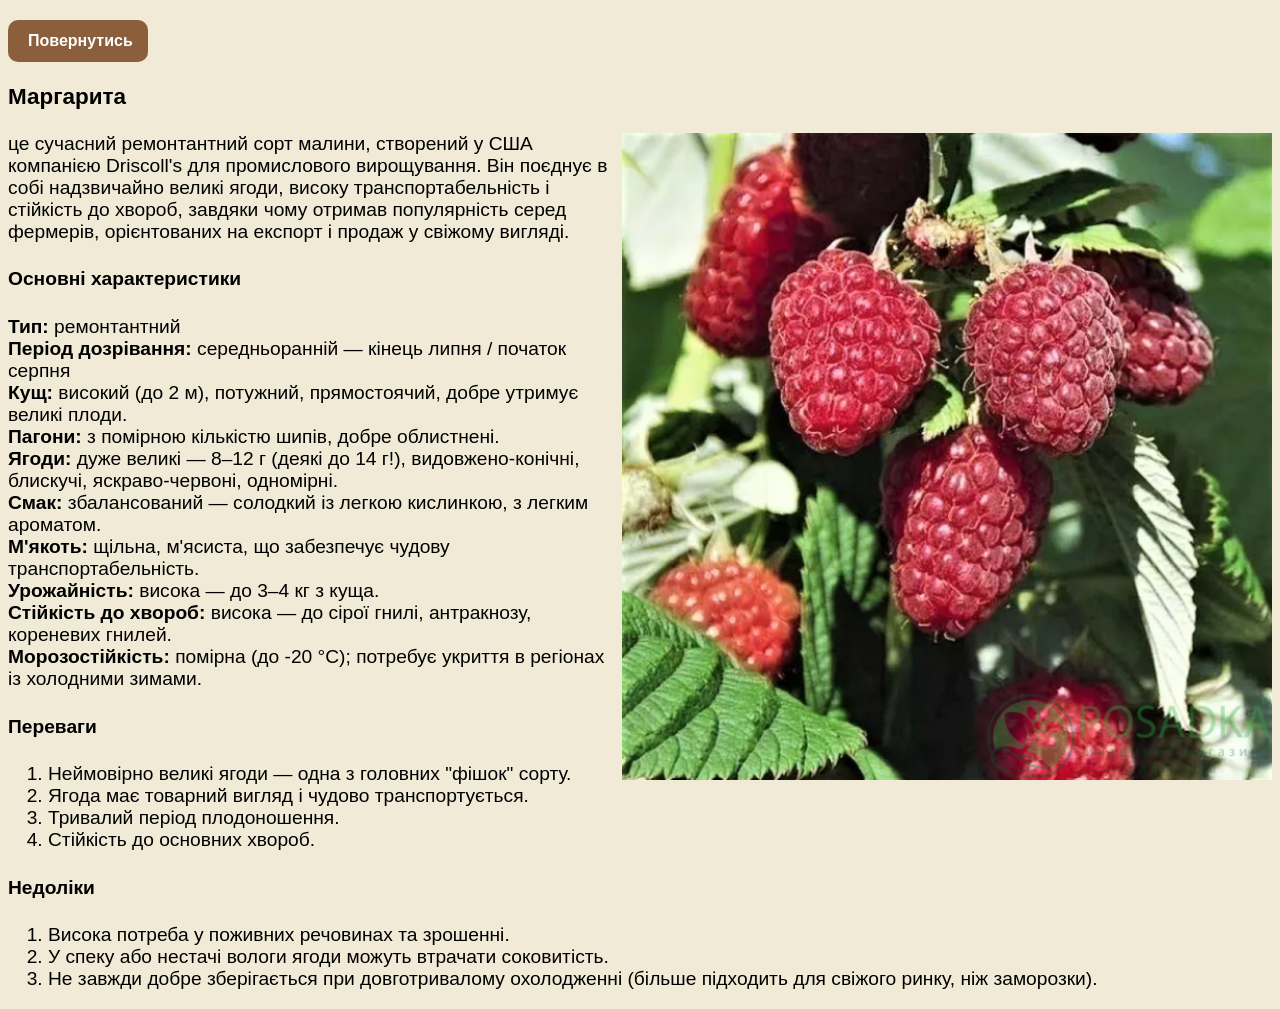
<file: margarita.html>
<!DOCTYPE html>
<html lang="en">
<head>
    <meta charset="UTF-8">
    <meta name="viewport" content="width=device-width, initial-scale=1.0">
    <title>Маргарита</title>
    <link rel="stylesheet" href="k.style.css">
</head>
<body>
    
    <ul class="menu">
        <li><a href="katalog.html"> Повернутись</a></li>
    </ul>
    <big>
    <h3>Маргарита</h3>
    <img src="./si4mhaqwxmgcfcgxi30ufncg5w9d03k3.png" alt=""  style="float: right; width: 650px" >
    <p>це сучасний ремонтантний сорт малини, створений у США компанією Driscoll's для промислового вирощування. Він поєднує в собі надзвичайно великі ягоди, високу транспортабельність і стійкість до хвороб, завдяки чому отримав популярність серед фермерів, орієнтованих на експорт і продаж у свіжому вигляді.</p>

    <h4> Основні характеристики</h4>
    <p><strong>Тип:</strong> ремонтантний
    <br><strong>Період дозрівання:</strong> середньоранній — кінець липня / початок серпня
    <br><strong>Кущ:</strong> високий (до 2 м), потужний, прямостоячий, добре утримує великі плоди.
    <br><strong>Пагони:</strong> з помірною кількістю шипів, добре облистнені.
    <br><strong>Ягоди:</strong> дуже великі — 8–12 г (деякі до 14 г!), видовжено-конічні, блискучі, яскраво-червоні, одномірні.
    <br><strong>Смак:</strong> збалансований — солодкий із легкою кислинкою, з легким ароматом.
    <br><strong>М'якоть:</strong> щільна, м'ясиста, що забезпечує чудову транспортабельність.
    <br><strong>Урожайність:</strong> висока — до 3–4 кг з куща.
    <br><strong>Стійкість до хвороб: </strong>висока — до сірої гнилі, антракнозу, кореневих гнилей.
    <br><strong>Морозостійкість: </strong>помірна (до -20 °C); потребує укриття в регіонах із холодними зимами. </p>
    <h4> Переваги</h4>
    <ol>
    <li>Неймовірно великі ягоди — одна з головних "фішок" сорту.</li>
    <li>Ягода має товарний вигляд і чудово транспортується.</li>
    <li>Тривалий період плодоношення.</li>
    <li>Cтійкість до основних хвороб.</li>
    </ol>

    <h4> Недоліки</h4>
    <ol>
    <li>Висока потреба у поживних речовинах та зрошенні.</li>
   <li>У спеку або нестачі вологи ягоди можуть втрачати соковитість.</li>
    <li>Не завжди добре зберігається при довготривалому охолодженні (більше підходить для свіжого ринку, ніж заморозки).</li>
    </ol>
    </font>
    
</big>
</body>

</html>
</file>
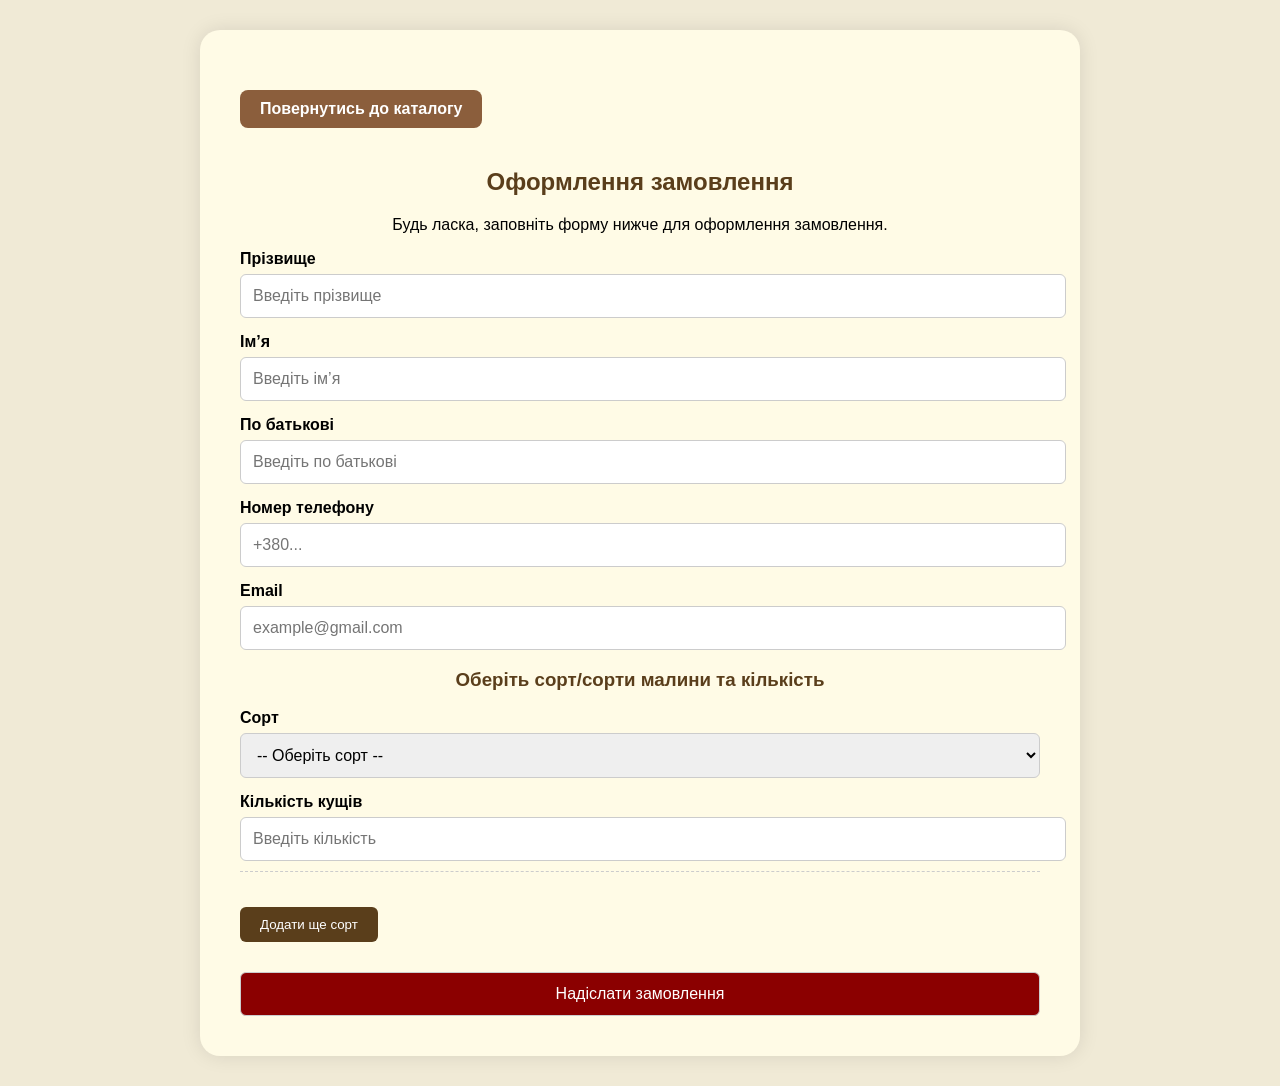
<file: zamovlena.html>
<!DOCTYPE html>
<html lang="uk">
<head>
  <meta charset="UTF-8">
  <meta name="viewport" content="width=device-width, initial-scale=1.0">
  <title>Оформлення замовлення</title>
  <style>
    body {
      font-family: Arial, sans-serif;
      background-color: #F0EAD6;
      margin: 0;
      padding: 30px;
    }

    .container {
      max-width: 800px;
      margin: auto;
      background-color: #fffbe6;
      padding: 40px;
      border-radius: 20px;
      box-shadow: 0 0 20px rgba(0,0,0,0.1);
    }

    h2, h3 {
      text-align: center;
      color: #5a3e1b;
    }

    label {
      display: block;
      margin-top: 15px;
      font-weight: bold;
    }

    input, select {
      width: 100%;
      padding: 12px;
      margin-top: 6px;
      border: 1px solid #ccc;
      border-radius: 6px;
      font-size: 16px;
    }

    input[type="submit"] {
      background-color: #8B0000;
      color: white;
      margin-top: 30px;
      cursor: pointer;
      transition: 0.3s;
    }

    input[type="submit"]:hover {
      background-color: #a72c2c;
    }

    .sort-entry {
      margin-bottom: 20px;
      border-bottom: 1px dashed #ccc;
      padding-bottom: 10px;
    }

    .add-sort-btn {
      background-color: #5a3e1b;
      color: white;
      padding: 10px 20px;
      border: none;
      border-radius: 6px;
      cursor: pointer;
      margin-top: 15px;
    }

    .add-sort-btn:hover {
      background-color: #7b552a;
    }

    .back-btn {
      display: inline-block;
      background-color: #8B5E3C;;
      color: white;
      padding: 10px 20px;
      border-radius: 8px;
      text-decoration: none;
      font-weight: bold;
      margin: 20px 0;
      transition: background-color 0.3s ease;
    }

    .back-btn:hover {
      background-color: #7A4F2B;
    }
  </style>
</head>
<body>

  <div class="container">
    <a class="back-btn" href="katalog.html">Повернутись до каталогу</a>

    <h2>Оформлення замовлення</h2>
    <p style="text-align: center;">Будь ласка, заповніть форму нижче для оформлення замовлення.</p>

    <form action="https://formspree.io/f/xeokawlk" method="post">
      <label for="surname">Прізвище</label>
      <input id="surname" name="surname" type="text" placeholder="Введіть прізвище" required>

      <label for="name">Ім’я</label>
      <input id="name" name="name" type="text" placeholder="Введіть ім’я" required>

      <label for="patronymic">По батькові</label>
      <input id="patronymic" name="patronymic" type="text" placeholder="Введіть по батькові" required>

      <label for="number">Номер телефону</label>
      <input id="number" name="number" type="tel" placeholder="+380..." required pattern="^\+?3?8?(0\d{9})$">

      <label for="email">Email</label>
      <input id="email" name="email" type="email" placeholder="example@gmail.com" required>

      <h3>Оберіть сорт/сорти малини та кількість</h3>
      <div id="sorts">
        <div class="sort-entry">
          <label>Сорт</label>
          <select name="sort[]" required>
            <option value="">-- Оберіть сорт --</option>
            <option value="Maravilla">Маравілла</option>
            <option value="Himbotop">Хімботоп</option>
            <option value="Heritage">Херітейдж</option>
            <option value="Imara">Імара</option>
            <option value="Margarita">Маргарита</option>
            <option value="Інше">Інше</option>
          </select>

          <label>Кількість кущів</label>
          <input type="number" name="amount[]" min="1" placeholder="Введіть кількість" required>
        </div>
      </div>

      <button type="button" class="add-sort-btn" onclick="addSort()">Додати ще сорт</button>

      <input type="submit" value="Надіслати замовлення">
    </form>

    
  </div>

  <script>
    function addSort() {
      const sortsDiv = document.getElementById("sorts");
      const newEntry = document.createElement("div");
      newEntry.className = "sort-entry";
      newEntry.innerHTML = `
        <label>Сорт</label>
        <select name="sort[]" required>
          <option value="">-- Оберіть сорт --</option>
          <option value="Maravilla">Маравілла</option>
          <option value="Himbotop">Хімботоп</option>
          <option value="Heritage">Херітейдж</option>
          <option value="Imara">Імара</option>
          <option value="Margarita">Маргарита</option>
          <option value="Інше">Інше</option>
        </select>

        <label>Кількість кущів</label>
        <input type="number" name="amount[]" min="1" placeholder="Введіть кількість" required>
      `;
      sortsDiv.appendChild(newEntry);
    }
  </script>

</body>
</html>
</file>
<file: i.style.css>
body {
background-color: #F0EAD6;
font-family: Arial, Helvetica, sans-serif;
font-size: medium;


}

 .foto1 :hover{
    animation: pulse 2s infinite;
}

@keyframes pulse {
    0% {transform: scale(1);}
    50% {transform: scale(1.2);} 
 100% {transform: scale(1);}
}


@keyframes rotate{
    0% {transform: rotate(0deg);}
    100% {transform: rotate(360deg);}
}




@keyframes fadeIn {
    0% {opacity: 5;}
    50% {opacity: 0;}
    100% {opacity: 5;}
}
.lo a {
text-decoration: none;
}

.center {
    display: flex;
    justify-content: center;


}

.text {
    font-size: 1.3em;
    line-height: 1.6;
}




.menu {
  list-style: none;
  display: flex;
  flex-direction: column;
    
  gap: 15px;              
  padding: 0;
  margin-top: 20px;
}

.menu li a {
  display: inline-block;
  width: 100px;           
  text-align: center;
  padding: 12px 20px;
  background-color: #8B5E3C; 
  color: white;
  text-decoration: none;
  border-radius: 10px;
  font-size: 16px;
  font-weight: bold;
  transition: background-color 0.3s ease, transform 0.2s ease;
}

.menu li a:hover {
  background-color: #7A4F2B; 
  transform: scale(1.05);
}
img {
    max-width: 100%; /* Максимальна ширина 100% від ширини батьківського контейнера */
    height: auto;    /* Автоматично підлаштовувати висоту, щоб не спотворювати пропорції */
    display: block;  /* Зображення має поводитися як блок, щоб уникнути зайвих відступів */
}
</file>
<file: fi.css>
body{
  text-align: center;
  font-size: 170%;

}
img {
    max-width: 100%; /* Максимальна ширина 100% від ширини батьківського контейнера */
    height: auto;    /* Автоматично підлаштовувати висоту, щоб не спотворювати пропорції */
    display: block;  /* Зображення має поводитися як блок, щоб уникнути зайвих відступів */
}
</file>
<file: k.style.css>
body {

background-color: #F0EAD6;
font-family: Arial, Helvetica, sans-serif;
font-size: medium;
}




.po a {

 text-decoration: none;
 }




 .maravila  :hover{
    animation: pulse 2s 2;
}

@keyframes pulse {
    0% {transform: scale(1);}
    50% {transform: scale(1.2);} 
 100% {transform: scale(1);}
}


.pi a {

text-decoration: none;
}

.lo {
  background-color: crimson;
  color: white;
  border: none;
  padding: 12px 30px;
  font-size: 16px;
  font-weight: 600;
  cursor: pointer;
  border-radius: 8px;
  transition: background-color 0.3s ease, transform 0.2s ease;
  display: block;
  margin: 120px auto 12px auto;
  box-shadow: 0 4px 8px rgba(220, 20, 60, 0.4);
}

.lo:hover {
  background-color: #b22222;
  transform: scale(1.05);
  box-shadow: 0 6px 12px rgba(178, 34, 34, 0.6);
}

 

.lo:hover {
    background-color: darkred;
    color: wheat    ;
}
 .lo a {
text-decoration: none   ;
 }

 .center {
    display: flex;
    justify-content: center;


}
 
figcaption{
  text-align: center;
  
  padding-top: 10px;
}


.table {
  display: flex;
  justify-content: center;
  margin-top: 30px;
}

.catalog {
  width: 50%;
  border: 5px solid #000;
  border-collapse: collapse;
  background-color: #E8F5E9;
  text-align: center;
  font-size: 18px;
}

.catalog caption {
  font-size: 24px;
  margin-bottom: 10px;
  padding: 10px;
}

.catalog thead {
  background-color: #95a5a6;
}

.catalog th,
.catalog td {
  padding: 10px;
  border: 1px solid #333;
}

.warning {
  color: red;
  font-style: italic;
  font-size: 18px;
}



.text {
    font-size: 1.3em;
    line-height: 1.6;
}



.menu {
  list-style: none; /* в нашому випадку забираємо кружочки */
  display: flex; /* розміщуємо списки в середекні */
  flex-direction: column; /* Вертикальний порядок*/
    
  gap: 15px;              
  padding: 0;
  margin-top: 20px;
}

.menu li a {
  display: inline-block; /* ширина висота посилання */
  width: 100px;           
  text-align: center;
  padding: 12px 20px;
  background-color: #8B5E3C;
  color: white;
  text-decoration: none;
  border-radius: 10px; /* закруглення кніпок*/
  font-size: 16px;
  font-weight: bold; 
  transition: background-color 0.3s ease, transform 0.2s ease;
}

.menu li a:hover {
  background-color: #7A4F2B; 
  transform: scale(1.05); /*збільшення кнопки */
}
</file>
